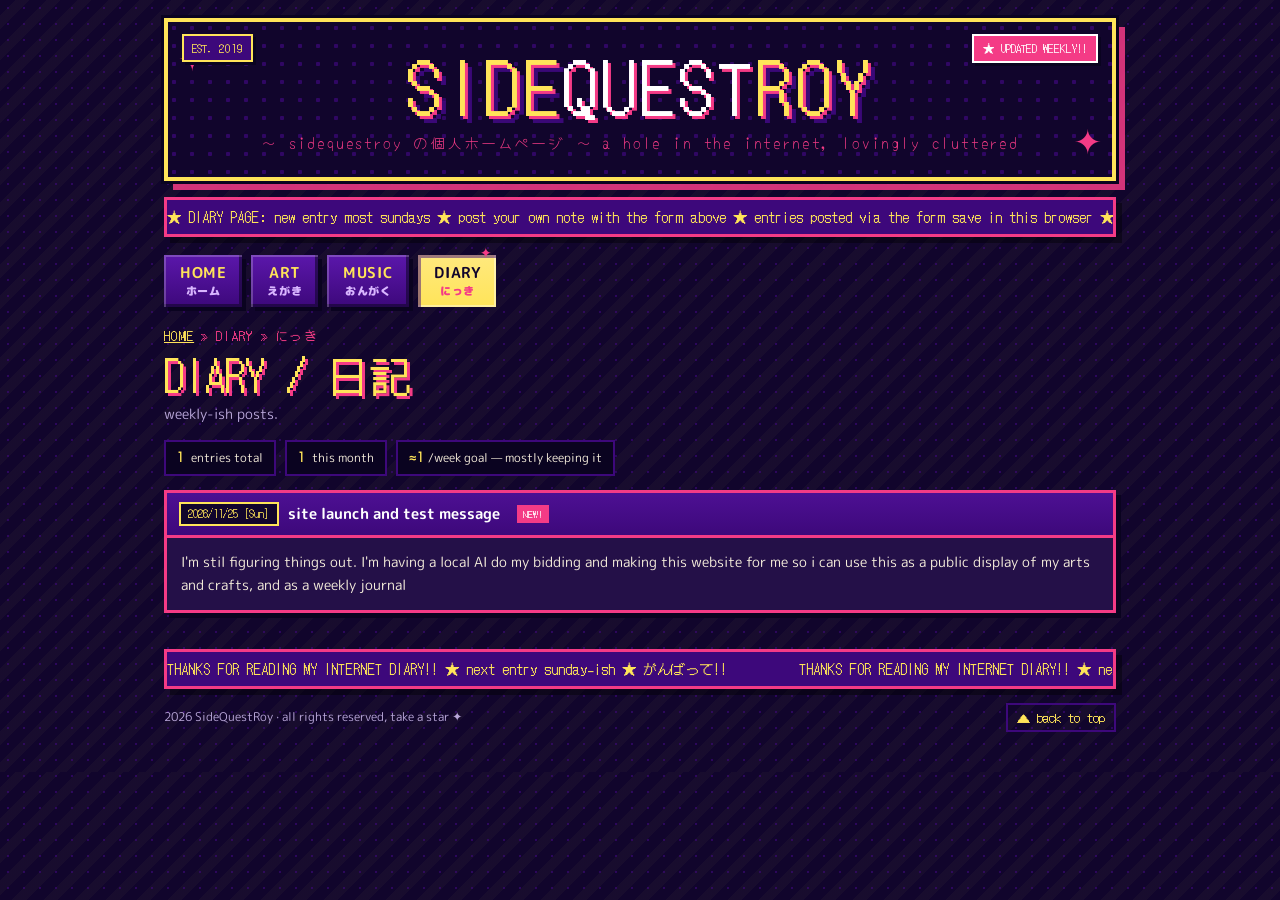
<file: diary.html>
<!DOCTYPE html>
<html lang="en">
<head>
<meta charset="UTF-8">
<meta name="viewport" content="width=device-width, initial-scale=1">
<title>DIARY / 日記 — SideQuestRoy</title>
<link rel="icon" href='data:image/svg+xml,<svg xmlns="http://www.w3.org/2000/svg" viewBox="0 0 100 100"><text y=".9em" font-size="90">⭐</text></svg>'>
<link rel="preconnect" href="https://fonts.googleapis.com">
<link rel="preconnect" href="https://fonts.gstatic.com" crossorigin>
<link href="https://fonts.googleapis.com/css2?family=DotGothic16&family=M+PLUS+Rounded+1c:wght@400;500;700;800;900&family=Yomogi&display=swap" rel="stylesheet">
<link rel="stylesheet" href="style.css">
</head>
<body>

<!-- HOW TO ADD AN ENTRY PERMANENTLY:
     Copy any <article class="entry"> block below,
     paste it at the top of #diaryList,
     then change the date chip + data-ts + title + body. -->


<div class="site">

  <header class="banner">
    <span class="corner c-tl spin">✦</span>
    <span class="corner c-br spin" style="animation-direction:reverse">✦</span>
    <div class="updated-chip"><span class="blink">★</span> UPDATED WEEKLY!!</div>
    <div class="est">EST. 2019</div>
    <h1 class="logo">SIDE<span class="q">QUEST</span>ROY</h1>
    <p class="tagline">〜 sidequestroy の個人ホームページ 〜 a hole in the internet, lovingly cluttered</p>
  </header>

  <div class="newsbar"><div class="marquee"><div class="mq-inner">
    <span>★ DIARY PAGE: new entry most sundays ★ post your own note with the form above ★ entries posted via the form save in this browser ★ edit diary.html directly for permanent entries ★</span>
    <span aria-hidden="true">★ DIARY PAGE: new entry most sundays ★ post your own note with the form above ★ entries posted via the form save in this browser ★ edit diary.html directly for permanent entries ★</span>
  </div></div></div>

  <nav class="tabbar" aria-label="site pages">
    <a class="tab" href="index.html"><b>HOME</b><i>ホーム</i></a>
    <a class="tab" href="art.html"><b>ART</b><i>えがき</i></a>
    <a class="tab" href="music.html"><b>MUSIC</b><i>おんがく</i></a>
    <a class="tab on" aria-current="page" href="diary.html"><b>DIARY</b><i>にっき</i></a>
  </nav>

  <main class="main">
    <p class="crumb"><a href="index.html">HOME</a> » DIARY » にっき</p>
    <h1 class="ptitle">DIARY / 日記</h1>
    <p class="psub">weekly-ish posts.</p>

    <div class="stack" style="margin-top:14px">

      <div class="dstats">
        <span class="dstat"><b id="stTotal">1</b> entries total</span>
        <span class="dstat"><b id="stMonth">1</b> this month</span>
        <span class="dstat"><b>≈1</b>/week goal — mostly keeping it</span>
      </div>

      <div id="diaryList">

        <article class="entry" data-ts="2026-11-25">
          <div class="entry-head"><span class="dchip">2026/11/25 [Sun]</span><b>site launch and test message</b><span class="new-badge blink">NEW!</span></div>
          <div class="entry-body">I'm stil figuring things out. I'm having a local AI do my bidding and making this website for me so i can use this as a public display of my arts and crafts, and as a weekly journal</div>
        </article>


      </div><!-- /diaryList -->

    </div>
  </main>

  <footer class="footer">
    <div class="newsbar"><div class="marquee"><div class="mq-inner">
      <span>THANKS FOR READING MY INTERNET DIARY!! ★ next entry sunday-ish ★ がんばって!!</span>
      <span aria-hidden="true">THANKS FOR READING MY INTERNET DIARY!! ★ next entry sunday-ish ★ がんばって!!</span>
    </div></div></div>
    <div class="foot-row">
      <span><span id="yr"></span> SideQuestRoy · all rights reserved, take a star ✦</span>
      <button class="top-btn" id="topBtn">▲ back to top</button>
    </div>
  </footer>

</div><!-- /site -->

<div class="toast" id="toast" role="status"></div>
<script src="script.js" defer></script>
</body>
</html>
</file>
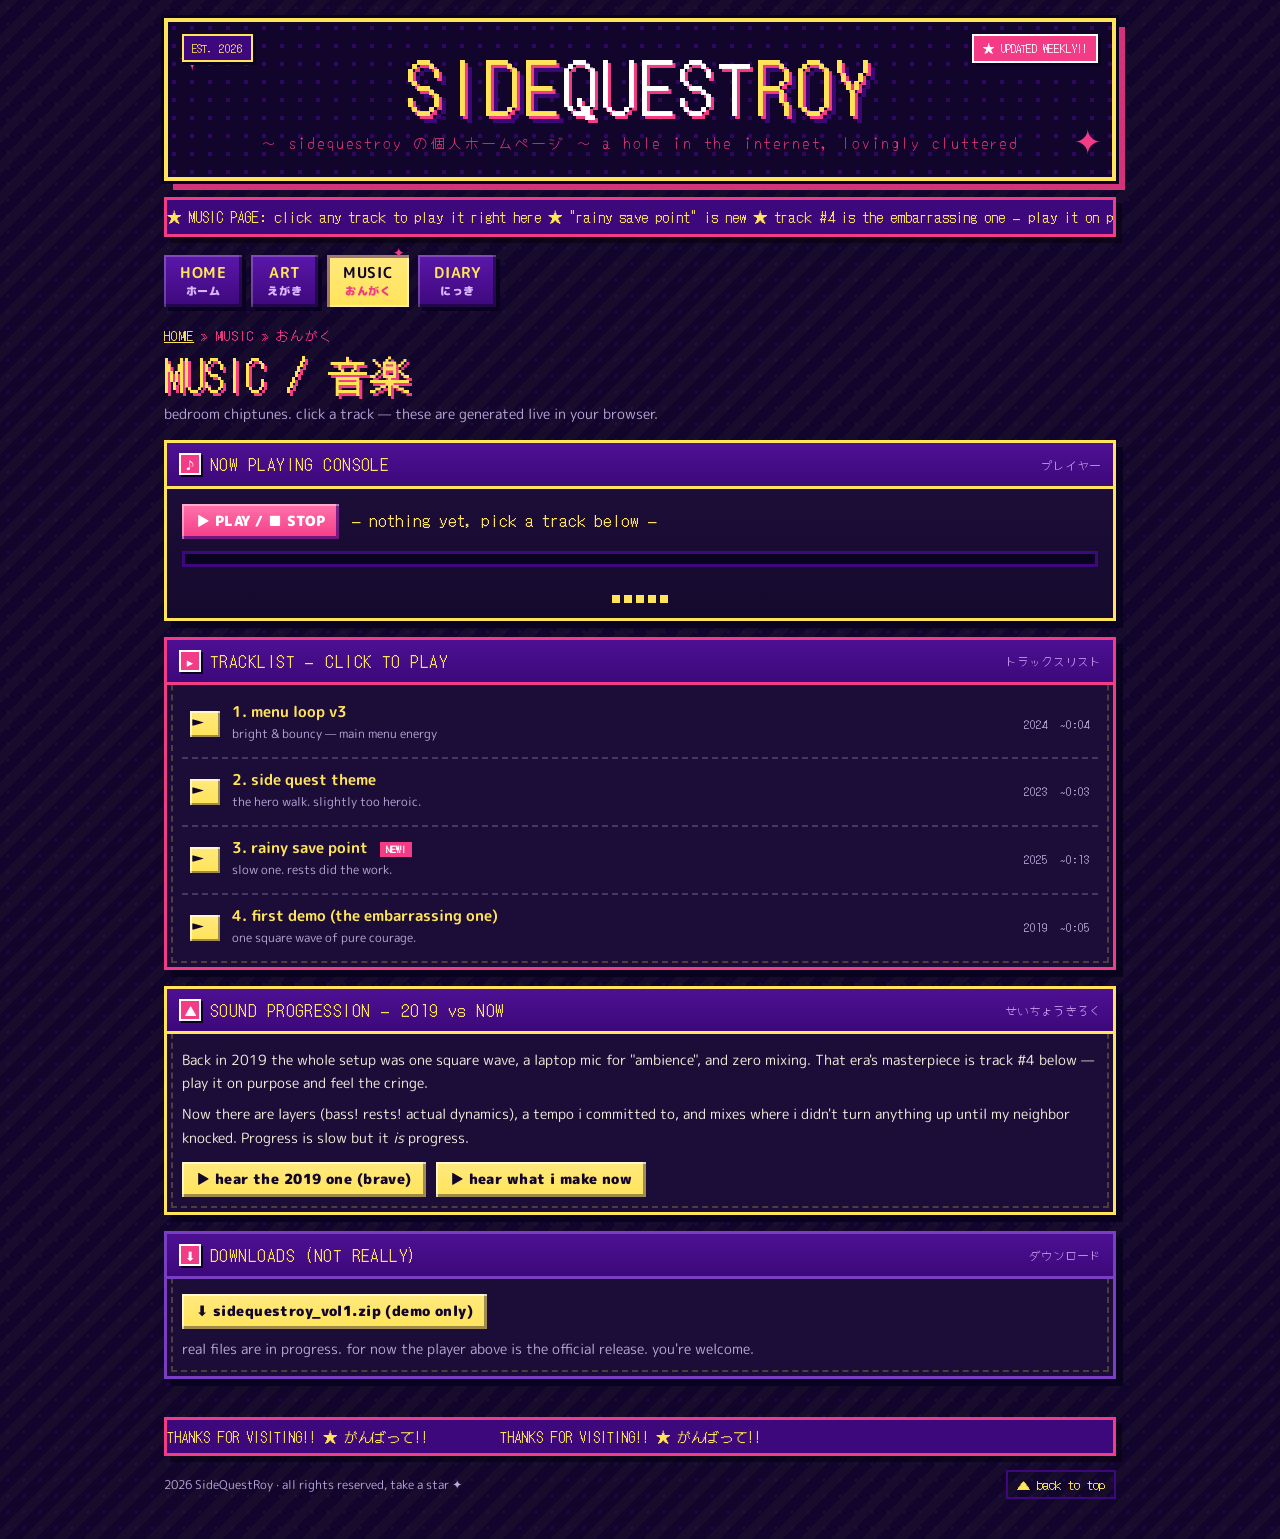
<file: music.html>
<!DOCTYPE html>
<html lang="en">
<head>
<meta charset="UTF-8">
<meta name="viewport" content="width=device-width, initial-scale=1">
<title>MUSIC / 音楽 — SideQuestRoy</title>
<link rel="icon" href='data:image/svg+xml,<svg xmlns="http://www.w3.org/2000/svg" viewBox="0 0 100 100"><text y=".9em" font-size="90">⭐</text></svg>'>
<link rel="preconnect" href="https://fonts.googleapis.com">
<link rel="preconnect" href="https://fonts.gstatic.com" crossorigin>
<link href="https://fonts.googleapis.com/css2?family=DotGothic16&family=M+PLUS+Rounded+1c:wght@400;500;700;800;900&family=Yomogi&display=swap" rel="stylesheet">
<link rel="stylesheet" href="style.css">
</head>
<body>

<div class="site">

  <header class="banner">
    <span class="corner c-tl spin">✦</span>
    <span class="corner c-br spin" style="animation-direction:reverse">✦</span>
    <div class="updated-chip"><span class="blink">★</span> UPDATED WEEKLY!!</div>
    <div class="est">EST. 2026</div>
    <h1 class="logo">SIDE<span class="q">QUEST</span>ROY</h1>
    <p class="tagline">〜 sidequestroy の個人ホームページ 〜 a hole in the internet, lovingly cluttered</p>
  </header>

  <div class="newsbar"><div class="marquee"><div class="mq-inner">
    <span>★ MUSIC PAGE: click any track to play it right here ★ "rainy save point" is new ★ track #4 is the embarrassing one — play it on purpose ★ volume is polite, promise ★</span>
    <span aria-hidden="true">★ MUSIC PAGE: click any track to play it right here ★ "rainy save point" is new ★ track #4 is the embarrassing one — play it on purpose ★ volume is polite, promise ★</span>
  </div></div></div>

  <nav class="tabbar" aria-label="site pages">
    <a class="tab" href="index.html"><b>HOME</b><i>ホーム</i></a>
    <a class="tab" href="art.html"><b>ART</b><i>えがき</i></a>
    <a class="tab on" aria-current="page" href="music.html"><b>MUSIC</b><i>おんがく</i></a>
    <a class="tab" href="diary.html"><b>DIARY</b><i>にっき</i></a>
  </nav>

  <main class="main">
    <p class="crumb"><a href="index.html">HOME</a> » MUSIC » おんがく</p>
    <h1 class="ptitle">MUSIC / 音楽</h1>
    <p class="psub">bedroom chiptunes. click a track — these are generated live in your browser.</p>

    <div class="stack" style="margin-top:14px">

      <section class="panel pa-yellow player-panel">
        <div class="phead"><span class="ico">♪</span><h2>NOW PLAYING CONSOLE</h2><span class="jp">プレイヤー</span></div>
        <div class="pbody">
          <div class="np-row">
            <button id="bigPlay" class="btn btn-pink">▶ PLAY / ■ STOP</button>
            <span id="npTitle">— nothing yet, pick a track below —</span>
            <span id="npTime"></span>
          </div>
          <div class="prog-outer"><div id="progFill"></div></div>
          <div class="eq" id="eq"><span></span><span></span><span></span><span></span><span></span></div>
        </div>
      </section>

      <section class="panel pa-pink">
        <div class="phead"><span class="ico">▸</span><h2>TRACKLIST — CLICK TO PLAY</h2><span class="jp">トラックスリスト</span></div>
        <div class="pbody" id="tracklist" style="padding-top:6px;padding-bottom:6px">
          <div class="trow" data-id="menu-loop-v3" tabindex="0"><span class="play btn-mini">►</span><span class="tt"><b>1. menu loop v3</b><em>bright &amp; bouncy — main menu energy</em></span><span class="ty">2024</span><span class="tl">~0:04</span></div>
          <div class="trow" data-id="side-quest-theme" tabindex="0"><span class="play btn-mini">►</span><span class="tt"><b>2. side quest theme</b><em>the hero walk. slightly too heroic.</em></span><span class="ty">2023</span><span class="tl">~0:03</span></div>
          <div class="trow" data-id="rainy-save-point" tabindex="0"><span class="play btn-mini">►</span><span class="tt"><b>3. rainy save point <span class="new-badge blink">NEW!</span></b><em>slow one. rests did the work.</em></span><span class="ty">2025</span><span class="tl">~0:13</span></div>
          <div class="trow" data-id="first-demo" tabindex="0"><span class="play btn-mini">►</span><span class="tt"><b>4. first demo (the embarrassing one)</b><em>one square wave of pure courage.</em></span><span class="ty">2019</span><span class="tl">~0:05</span></div>
        </div>
      </section>

      <section class="panel pa-yellow">
        <div class="phead"><span class="ico">▲</span><h2>SOUND PROGRESSION — 2019 vs NOW</h2><span class="jp">せいちょうきろく</span></div>
        <div class="pbody">
          <p style="font-size:.88rem">Back in 2019 the whole setup was one square wave, a laptop mic for "ambience", and zero mixing. That era's masterpiece is track #4 below — play it on purpose and feel the cringe.</p>
          <p style="font-size:.88rem;margin-top:8px">Now there are layers (bass! rests! actual dynamics), a tempo i committed to, and mixes where i didn't turn anything up until my neighbor knocked. Progress is slow but it <i>is</i> progress.</p>
          <div style="display:flex;gap:10px;margin-top:12px;flex-wrap:wrap">
            <button class="btn playlink" data-id="first-demo">▶ hear the 2019 one (brave)</button>
            <button class="btn playlink" data-id="rainy-save-point">▶ hear what i make now</button>
          </div>
        </div>
      </section>

      <section class="panel pa-purple">
        <div class="phead"><span class="ico">⬇</span><h2>DOWNLOADS (NOT REALLY)</h2><span class="jp">ダウンロード</span></div>
        <div class="pbody" style="font-size:.85rem;color:var(--dim)">
          <button class="btn dl-fake">⬇ sidequestroy_vol1.zip (demo only)</button>
          <p style="margin-top:9px">real files are in progress. for now the player above is the official release. you're welcome.</p>
        </div>
      </section>

    </div>
  </main>

  <footer class="footer">
    <div class="newsbar"><div class="marquee"><div class="mq-inner">
      <span>THANKS FOR VISITING!! ★ がんばって!!</span>
      <span aria-hidden="true">THANKS FOR VISITING!! ★ がんばって!!</span>
    </div></div></div>
    <div class="foot-row">
      <span><span id="yr"></span> SideQuestRoy · all rights reserved, take a star ✦</span>
      <button class="top-btn" id="topBtn">▲ back to top</button>
    </div>
  </footer>

</div><!-- /site -->

<div class="toast" id="toast" role="status"></div>
<script src="script.js" defer></script>
</body>
</html>
</file>
<file: style.css>
/* ============ BASE ============ */
:root{
  --yellow:#FFE459;
  --pink:#F43B86;
  --purple:#3D087B;
  --ink:#11052C;
  --deep:#0A0320;
  --panel:#1c0d38;
  --panel-2:#241048;
  --text:#F6EEDC;
  --dim:#b9a7d9;
}
*{box-sizing:border-box;margin:0;padding:0}
html{-webkit-text-size-adjust:100%}
body{
  font-family:'M PLUS Rounded 1c',system-ui,sans-serif;
  font-size:15px;line-height:1.65;color:var(--text);
  background-color:var(--ink);
  background-image:
    radial-gradient(rgba(61,8,123,.6) 1.1px, transparent 1.4px),
    repeating-linear-gradient(-45deg, rgba(255,228,89,.032) 0 10px, transparent 10px 22px);
  background-size:16px 16px, auto;
}
::selection{background:var(--pink);color:#fff}
a{color:var(--yellow)}
img{display:block;max-width:100%}
button{font-family:inherit;cursor:pointer}
::-webkit-scrollbar{width:14px;height:14px}
::-webkit-scrollbar-track{background:var(--deep);border-left:2px solid var(--purple)}
::-webkit-scrollbar-thumb{background:var(--yellow);border:3px solid var(--ink)}

/* ============ RETRO UTILITIES ============ */
@keyframes blink{0%,49.9%{opacity:1}50%,100%{opacity:.06}}
.blink{animation:blink 1.05s linear infinite;display:inline-block}
@keyframes spin{to{transform:rotate(360deg)}}
.spin{display:inline-block;animation:spin 9s linear infinite}
@keyframes bob{0%,100%{transform:translateY(0)}50%{transform:translateY(-4px)}}
@keyframes shake{0%,100%{transform:translateX(0)}20%{transform:translateX(-5px)}40%{transform:translateX(5px)}60%{transform:translateX(-4px)}80%{transform:translateX(3px)}}
.shake{animation:shake .3s linear}

/* beveled button — old windows energy */
.btn{
  display:inline-block;border:none;font-weight:900;color:var(--ink);
  background:linear-gradient(180deg,#ffe97e,var(--yellow));
  padding:7px 14px;font-size:.9rem;letter-spacing:.03em;
  box-shadow:inset 2px 2px 0 rgba(255,255,255,.65), inset -3px -3px 0 rgba(17,5,44,.4);
  transition:transform .12s, box-shadow .12s;
}
.btn:hover{transform:translate(-1px,-1px);box-shadow:inset 2px 2px 0 rgba(255,255,255,.65), inset -3px -3px 0 rgba(17,5,44,.4), 4px 4px 0 var(--deep)}
.btn:active{transform:translate(2px,2px);box-shadow:inset 3px 3px 0 rgba(61,8,123,.55), inset -2px -2px 0 rgba(255,255,255,.3)}
.btn-pink{background:linear-gradient(180deg,#ff74ab,var(--pink));color:#fff;box-shadow:inset 2px 2px 0 rgba(255,255,255,.4), inset -3px -3px 0 rgba(61,8,123,.7)}
.btn-pink:hover{box-shadow:inset 2px 2px 0 rgba(255,255,255,.4), inset -3px -3px 0 rgba(61,8,123,.7), 4px 4px 0 var(--deep)}
.btn-mini{background:linear-gradient(180deg,#ffe97e,var(--yellow));color:var(--ink);border:none;font-weight:900;width:30px;height:26px;box-shadow:inset 2px 2px 0 rgba(255,255,255,.6), inset -2px -2px 0 rgba(17,5,44,.4);transition:transform .1s}
.btn-mini:hover{transform:scale(1.1)}

/* rainbow divider in palette */
.rainbow{height:7px;display:flex;border-top:2px solid var(--deep);border-bottom:2px solid var(--deep);margin:4px 0 16px}
.rainbow i{flex:1}
.rainbow i:nth-child(4n+1){background:var(--yellow)}
.rainbow i:nth-child(4n+2){background:var(--pink)}
.rainbow i:nth-child(4n+3){background:#7a3ec2}
.rainbow i:nth-child(4n+4){background:var(--purple)}

/* ============ FRAME ============ */
.site{max-width:980px;margin:0 auto;padding:18px 14px 40px}
.main{margin-top:18px;position:relative}

/* ============ BANNER ============ */
.banner{
  position:relative;background:var(--ink);
  border:4px solid var(--yellow);
  box-shadow:0 0 0 3px var(--deep), 9px 9px 0 rgba(244,59,134,.85);
  background-image:radial-gradient(circle at 6px 6px, rgba(61,8,123,.7) 2px, transparent 2.5px);
  background-size:18px 18px;
  padding:26px 20px 22px;text-align:center;overflow:hidden;
}
.banner .corner{position:absolute;font-size:34px;color:var(--pink)}
.banner .c-tl{top:8px;left:10px}.banner .c-br{bottom:8px;right:10px}
.logo{
  font-family:'DotGothic16',monospace;font-weight:400;
  font-size:clamp(2.3rem,7vw,4.3rem);letter-spacing:.06em;line-height:1.05;
  color:var(--yellow);text-shadow:3px 3px 0 var(--pink), 7px 7px 0 rgba(61,8,123,.95);
}
.logo .q{color:#fff;text-shadow:3px 3px 0 var(--pink)}
.tagline{font-family:'Yomogi',cursive;color:var(--pink);margin-top:10px;font-size:.95rem;letter-spacing:.12em}
.updated-chip{
  position:absolute;top:-2px;right:14px;background:var(--pink);color:#fff;
  font-family:'DotGothic16',monospace;font-size:.72rem;padding:3px 9px;border:2px solid #fff;
  box-shadow:3px 3px 0 var(--deep);transform:rotate(2deg) translateY(-55%);z-index:2;
}
.est{position:absolute;top:-2px;left:14px;background:var(--purple);color:var(--yellow);font-family:'DotGothic16',monospace;font-size:.7rem;padding:3px 8px;border:2px solid var(--yellow);box-shadow:3px 3px 0 var(--deep);transform:rotate(-2deg) translateY(-55%);z-index:2}

/* marquee */
.newsbar{background:var(--purple);border:3px solid var(--pink);box-shadow:6px 6px 0 rgba(0,0,0,.4);overflow:hidden;margin-top:16px}
.marquee{overflow:hidden;white-space:nowrap}
.mq-inner{display:inline-flex;width:max-content;animation:mq 28s linear infinite;padding:5px 0}
@keyframes mq{to{transform:translateX(-50%)}}
.mq-inner span{font-family:'DotGothic16',monospace;color:var(--yellow);font-size:.9rem;padding-right:4.5rem;white-space:nowrap}

/* Keep EST. 2026 and UPDATED WEEKLY fully visible */
.banner .est,
.banner .updated-chip {
  top: 12px !important;
  transform: none !important;
}


/* ============ NAV (real links) ============ */
.tabbar{display:flex;flex-wrap:wrap;gap:9px;margin-top:18px}
.tab{
  position:relative;display:flex;flex-direction:column;align-items:center;line-height:1.25;text-decoration:none;
  background:linear-gradient(180deg,#5b17ab,var(--purple));color:var(--yellow);
  padding:8px 16px 9px;font-weight:900;font-size:.95rem;letter-spacing:.04em;
  box-shadow:inset 2px 2px 0 rgba(255,255,255,.22), inset -3px -3px 0 rgba(17,5,44,.6), 4px 4px 0 var(--deep);
  transition:transform .12s;
}
.tab i{font-style:normal;font-size:.68rem;color:#d9b6ff;margin-top:2px}
.tab:hover{transform:translate(-1px,-1px)}
.tab.on{background:linear-gradient(180deg,#ffe97e,var(--yellow));color:var(--ink);box-shadow:inset 3px 3px 0 rgba(61,8,123,.5), inset -2px -2px 0 rgba(255,255,255,.4)}
.tab.on i{color:var(--pink)}
.tab.on::after{content:"✦";position:absolute;top:-11px;right:4px;color:var(--pink);font-size:.9rem}

/* ============ PANELS ============ */
.panel{background:var(--panel);border:3px solid var(--acc,var(--yellow));box-shadow:7px 7px 0 var(--deep);position:relative;margin-bottom:16px}
.panel::before{content:"";position:absolute;inset:4px;border:2px dashed rgba(255,228,89,.22);pointer-events:none;z-index:1}
.pa-pink{--acc:var(--pink)} .pa-yellow{--acc:var(--yellow)} .pa-purple{--acc:#7a3ec2}
.phead{display:flex;align-items:center;gap:9px;padding:8px 12px;background:linear-gradient(180deg,#4d1093,var(--purple));border-bottom:3px solid var(--acc,var(--yellow));position:relative;z-index:2}
.phead .ico{width:22px;height:22px;display:grid;place-items:center;background:var(--pink);color:#fff;font-size:.8rem;border:2px solid #fff;box-shadow:2px 2px 0 var(--deep)}
.phead h2,.phead span.t{font-family:'DotGothic16',monospace;font-weight:400;color:var(--yellow);letter-spacing:.09em;font-size:1rem}
.phead .jp{margin-left:auto;font-size:.75rem;color:#d9b6ff;font-family:'Yomogi',cursive}
.pbody{padding:15px;position:relative;z-index:2}
.stack{display:flex;flex-direction:column}

/* page titles */
.crumb{font-family:'DotGothic16',monospace;color:var(--pink);font-size:.8rem;margin-bottom:6px;letter-spacing:.1em}
.ptitle{font-family:'DotGothic16',monospace;font-weight:400;font-size:clamp(1.7rem,4.5vw,2.6rem);color:var(--yellow);text-shadow:3px 3px 0 var(--pink);line-height:1.1}
.psub{color:var(--dim);margin-top:5px;font-size:.9rem}

/* ============ HOME ============ */
.news-item{display:flex;align-items:center;gap:10px;padding:9px 6px;border-bottom:2px dashed rgba(185,167,217,.3);text-decoration:none;color:inherit;transition:background .15s,transform .15s}
.news-item:last-child{border-bottom:none}
.news-item:hover{background:rgba(61,8,123,.4);transform:translateX(5px)}
.n-date{font-family:'DotGothic16',monospace;font-size:.7rem;background:var(--deep);color:var(--yellow);border:2px solid var(--purple);padding:2px 6px;flex:none}
.news-item b{color:var(--text)} .news-item small{color:var(--dim);display:block}
.arrow-go{margin-left:auto;color:var(--pink);font-weight:900}
.new-badge{background:var(--pink);color:#fff;font-family:'DotGothic16',monospace;font-size:.62rem;padding:1px 6px;margin-left:8px;flex:none}

.about-flex{display:flex;gap:15px;align-items:flex-start;flex-wrap:wrap}
.avatar{width:104px;height:104px;border:3px solid var(--yellow);box-shadow:5px 5px 0 var(--pink);object-fit:cover;background:var(--deep)}
.about-txt{flex:1;min-width:220px}

.mini-grid{display:grid;grid-template-columns:repeat(3,1fr);gap:12px}
.mcard{border:3px solid var(--purple);background:var(--panel-2);transition:transform .2s,box-shadow .2s;text-decoration:none;color:inherit;display:block}
.mcard:hover{transform:translateY(-4px) rotate(-.5deg);box-shadow:6px 6px 0 rgba(244,59,134,.7)}
.mcard img{width:100%;height:88px;object-fit:cover;border-bottom:3px solid var(--purple)}
.mcard .mc-t{padding:8px 9px;font-size:.8rem;line-height:1.4}
.mcard b{color:var(--yellow);display:block}
.tagchip{font-family:'DotGothic16',monospace;font-size:.58rem;background:var(--deep);border:2px solid var(--pink);color:var(--pink);padding:0 5px;margin-left:6px;vertical-align:middle}

.gb-list{max-height:230px;overflow:auto;display:flex;flex-direction:column;gap:9px;padding-right:4px}
.gb-entry{border-left:5px solid var(--pink);background:rgba(61,8,123,.35);padding:8px 10px;font-size:.83rem}
.gb-entry b{color:var(--yellow)} .gb-entry span.d{font-family:'DotGothic16',monospace;color:var(--dim);font-size:.68rem;margin-left:7px}
.gb-entry p{margin-top:3px}
.gform input,.dform-row input,.dform-row textarea{background:var(--deep);border:3px solid var(--purple);color:var(--text);padding:8px 10px;font-family:inherit;font-size:.9rem;width:100%}
.gform input:focus,.dform-row input:focus,.dform-row textarea:focus{outline:none;border-color:var(--pink);box-shadow:0 0 0 2px rgba(244,59,134,.35)}
.gform-row{display:flex;gap:8px;margin-top:10px;flex-wrap:wrap}
.gform-row input{flex:1;min-width:110px}

/* ============ ART PAGE ============ */
.cmp{position:relative;height:340px;overflow:hidden;border:3px solid var(--pink);user-select:none;cursor:ew-resize;--split:55%}
.cmp img{position:absolute;inset:0;width:100%;height:100%;object-fit:cover}
.cmp .img-new{clip-path:inset(0 0 0 var(--split))}
.cmp .handle{
  position:absolute;top:0;bottom:0;left:var(--split);width:6px;background:var(--yellow);
  transform:translateX(-50%);border:none;z-index:3;box-shadow:0 0 0 2px var(--deep);
}
.cmp .handle::after{content:"◀ ▶";position:absolute;top:50%;left:50%;transform:translate(-50%,-50%);background:var(--yellow);color:var(--ink);font-size:.7rem;font-weight:900;padding:8px 4px;border:2px solid var(--deep);white-space:nowrap}
.cmp .lbl{position:absolute;top:10px;font-family:'DotGothic16',monospace;font-size:.75rem;background:var(--ink);padding:3px 9px;z-index:4;border:2px solid var(--yellow)}
.cmp .l-old{left:10px;color:var(--pink);border-color:var(--pink)} .cmp .l-new{right:10px}
.cmp-cap{text-align:center;margin-top:10px;font-size:.8rem;color:var(--dim)}

.gal-grid{display:grid;grid-template-columns:repeat(auto-fill,minmax(165px,1fr));gap:20px 14px;padding:8px}
.gcard{--r:-3deg;background:var(--panel-2);border:3px solid var(--yellow);box-shadow:5px 5px 0 var(--deep);transform:rotate(var(--r));transition:transform .28s cubic-bezier(.2,.9,.3,1.4), box-shadow .28s;cursor:pointer;padding:6px}
.gcard:nth-child(even){--r:2.6deg;border-color:var(--pink)}
.gcard:hover{transform:rotate(0) translateY(-7px);box-shadow:8px 9px 0 rgba(244,59,134,.8);z-index:2}
.gcard img{width:100%;height:120px;object-fit:cover;border-bottom:3px solid var(--purple)}
.gc-t{padding:7px 4px 3px;font-size:.78rem;line-height:1.4}
.gc-t b{color:var(--yellow);display:block} .gc-t span{font-family:'DotGothic16',monospace;font-size:.58rem;color:var(--dim)}
.tools-list{list-style:none;display:flex;flex-wrap:wrap;gap:8px}
.tools-list li{background:var(--deep);border:2px solid var(--pink);padding:4px 10px;font-size:.78rem;color:#ffd9ea}
.tools-list li::before{content:"✦ ";color:var(--yellow)}

/* ============ MUSIC PAGE ============ */
.player-panel .pbody{background:linear-gradient(180deg,var(--panel), #150a2d)}
.np-row{display:flex;align-items:center;gap:12px;flex-wrap:wrap}
#npTitle{font-family:'DotGothic16',monospace;color:var(--yellow);font-size:1.05rem;min-height:1.4em}
#npTime{font-family:'DotGothic16',monospace;font-size:.72rem;color:var(--pink);margin-left:auto}
.prog-outer{height:16px;background:var(--deep);border:3px solid var(--purple);margin-top:12px;overflow:hidden}
#progFill{height:100%;width:0%;background:repeating-linear-gradient(90deg,var(--yellow) 0 8px, #e6c73d 8px 16px)}
.eq{display:flex;gap:4px;height:26px;align-items:flex-end;margin-top:10px;justify-content:center}
.eq span{width:8px;background:var(--yellow);height:30%;transition:height .1s}
.eq.on span{animation:eqb .55s ease-in-out infinite alternate}
@keyframes eqb{from{height:18%}to{height:100%}}
.eq.on span:nth-child(2){background:var(--pink);animation-delay:.1s}
.eq.on span:nth-child(3){animation-delay:.24s}
.eq.on span:nth-child(4){background:var(--pink);animation-delay:.08s}
.eq.on span:nth-child(5){animation-delay:.3s}

.trow{display:flex;align-items:center;gap:12px;padding:11px 8px;border-bottom:2px dashed rgba(185,167,217,.28);cursor:pointer;transition:background .15s, transform .15s}
.trow:last-child{border-bottom:none}
.trow:hover{background:rgba(61,8,123,.4);transform:translateX(4px)}
.trow.on{background:rgba(244,59,134,.18);border-left:5px solid var(--pink)}
.trow .tt{flex:1;min-width:0}
.trow .tt b{color:var(--yellow);font-size:.92rem;display:block;line-height:1.3}
.trow.on .tt b::before{content:"▶ ";color:var(--pink);animation:blink 1s linear infinite}
.trow .tt em{font-style:normal;font-size:.74rem;color:var(--dim)}
.ty,.tl{font-family:'DotGothic16',monospace;font-size:.72rem;color:var(--dim);flex:none}

/* ============ PROGRESS PAGE ============ */
.skill-group h3{font-family:'DotGothic16',monospace;color:var(--pink);letter-spacing:.08em;margin-bottom:12px;font-size:1.05rem}
.skill-row{display:flex;align-items:center;gap:12px;margin-bottom:13px}
.skill-row label{width:170px;flex:none;font-size:.83rem}
.bar{flex:1;display:flex;gap:3px;height:16px;background:var(--deep);padding:3px;border:2px solid var(--purple)}
.bar i{flex:1;background:#2a0f52;transition:background .18s, box-shadow .18s}
.bar i.fill{background:var(--yellow);box-shadow:inset 0 -4px rgba(61,8,123,.5)}
.pct{width:46px;text-align:right;font-family:'DotGothic16',monospace;color:var(--yellow);font-size:.8rem;flex:none}

.tl-list{list-style:none;border-left:3px dashed var(--pink);margin-left:9px;padding-left:0}
.tl-item{position:relative;margin:0 0 22px 26px}
.tl-item::before{content:"";position:absolute;left:-35px;top:8px;width:12px;height:12px;background:var(--yellow);border:3px solid var(--ink);outline:2px solid var(--pink)}
.tl-year{font-family:'DotGothic16',monospace;font-size:.7rem;background:var(--purple);color:var(--yellow);border:2px solid var(--yellow);padding:1px 8px;margin-right:9px}
.tl-tag{font-family:'DotGothic16',monospace;font-size:.58rem;color:#fff;background:var(--pink);padding:1px 6px;vertical-align:middle;margin-left:4px}
.wish-list{list-style:none;display:flex;flex-wrap:wrap;gap:9px}
.wish-list li button{background:var(--deep);border:2px solid var(--purple);color:var(--dim);padding:5px 10px;font-size:.8rem;transition:all .15s}
.wish-list li button::before{content:"☆ "}
.wish-list li button.lit{color:#fff;background:rgba(244,59,134,.25);border-color:var(--pink)}
.wish-list li button.lit::before{content:"★ ";color:var(--yellow)}

/* scroll reveal — only when JS is available (guarded by .js on <html>) */
.js .rv{opacity:0;transform:translateY(14px);transition:opacity .5s, transform .5s}
.js .rv.in{opacity:1;transform:none}

/* ============ DIARY PAGE ============ */
.dform-row{display:flex;flex-direction:column;gap:9px}
textarea{resize:vertical;min-height:104px;line-height:1.55}
.fmsg{margin-top:10px;font-size:.82rem;font-weight:700;min-height:1.3em;display:inline-block}
.fmsg.ok{color:var(--yellow)} .fmsg.err{color:var(--pink);animation:shake .3s linear}
.dstats{display:flex;gap:9px;flex-wrap:wrap;margin-bottom:14px}
.dstat{background:var(--deep);border:2px solid var(--purple);padding:5px 11px;font-size:.78rem}
.dstat b{font-family:'DotGothic16',monospace;color:var(--yellow);margin-right:5px}
.entry{background:var(--panel-2);border:3px solid var(--pink);padding:0;margin-bottom:14px;box-shadow:5px 5px 0 var(--deep)}
.entry-head{display:flex;align-items:center;gap:9px;padding:9px 12px;background:linear-gradient(180deg,#4d1093,var(--purple));border-bottom:3px solid var(--pink);flex-wrap:wrap}
.dchip{font-family:'DotGothic16',monospace;font-size:.68rem;background:var(--ink);color:var(--yellow);border:2px solid var(--yellow);padding:1px 7px}
.entry-head b{color:#fff;font-size:.95rem;line-height:1.3}
.entry-body{padding:13px 14px;font-size:.88rem;white-space:pre-wrap;color:var(--text)}

/* ============ LIGHTBOX / TOAST / SPARKS ============ */
.lb-overlay{position:fixed;inset:0;background:rgba(10,3,32,.92);z-index:50;display:none;place-items:center;padding:18px}
.lb-overlay.show{display:grid}
.lb-box{background:var(--panel);border:4px solid var(--yellow);box-shadow:10px 10px 0 var(--pink);max-width:920px;width:100%;padding:12px;position:relative}
.lb-box img{width:100%;height:min(56vh,520px);object-fit:cover;border:3px solid var(--purple)}
.lb-cap{display:flex;align-items:center;gap:12px;padding-top:11px;font-size:.88rem}
.lb-cap b{color:var(--yellow)} .lb-cap span{font-family:'DotGothic16',monospace;color:var(--dim);font-size:.7rem;margin-left:auto}
.lb-btn{position:absolute;top:-20px;right:10px;background:var(--pink);color:#fff;border:3px solid #fff;width:34px;height:34px;font-weight:900;box-shadow:3px 3px 0 var(--deep)}
#lbPrev{left:-20px;top:50%;transform:translateY(-50%);right:auto}
#lbNext{left:10px;top:-20px;right:auto;transform:none}

.toast{position:fixed;left:50%;bottom:26px;transform:translate(-50%,20px);background:var(--yellow);color:var(--ink);font-weight:900;padding:10px 18px;border:3px solid var(--deep);box-shadow:4px 4px 0 var(--pink);opacity:0;pointer-events:none;transition:all .25s;z-index:99;font-size:.86rem}
.toast.show{opacity:1;transform:translate(-50%,0)}

.spark{position:fixed;z-index:98;pointer-events:none;color:var(--c);text-shadow:0 0 7px currentColor;animation:spk .8s ease-out forwards;font-size:var(--fs,13px)}
@keyframes spk{from{transform:translateY(0) rotate(0deg);opacity:1}to{transform:translateY(20px) rotate(95deg);opacity:0}}

/* ============ FOOTER ============ */
.footer{margin-top:22px}
.foot-row{display:flex;justify-content:space-between;align-items:center;gap:10px;margin-top:14px;font-size:.78rem;color:var(--dim);flex-wrap:wrap}
.top-btn{background:none;border:2px solid var(--purple);color:var(--yellow);font-family:'DotGothic16',monospace;padding:3px 9px}
.top-btn:hover{border-color:var(--pink)}

/* ============ RESPONSIVE ============ */
@media (max-width:560px){
  .tab{flex:1;padding:7px 6px}
  .mini-grid{grid-template-columns:1fr}
  .cmp{height:280px}
  .skill-row label{width:110px;font-size:.78rem}
  .trow .ty{display:none}
}

/* ============ REDUCED MOTION ============ */
@media (prefers-reduced-motion: reduce){
  *,*::before,*::after{animation-duration:.001s !important;animation-iteration-count:1 !important;transition-duration:.001s !important}
  .mq-inner,.blink,.spin{animation:none !important}
  .js .rv{opacity:1;transform:none}
}
</style>
</file>
